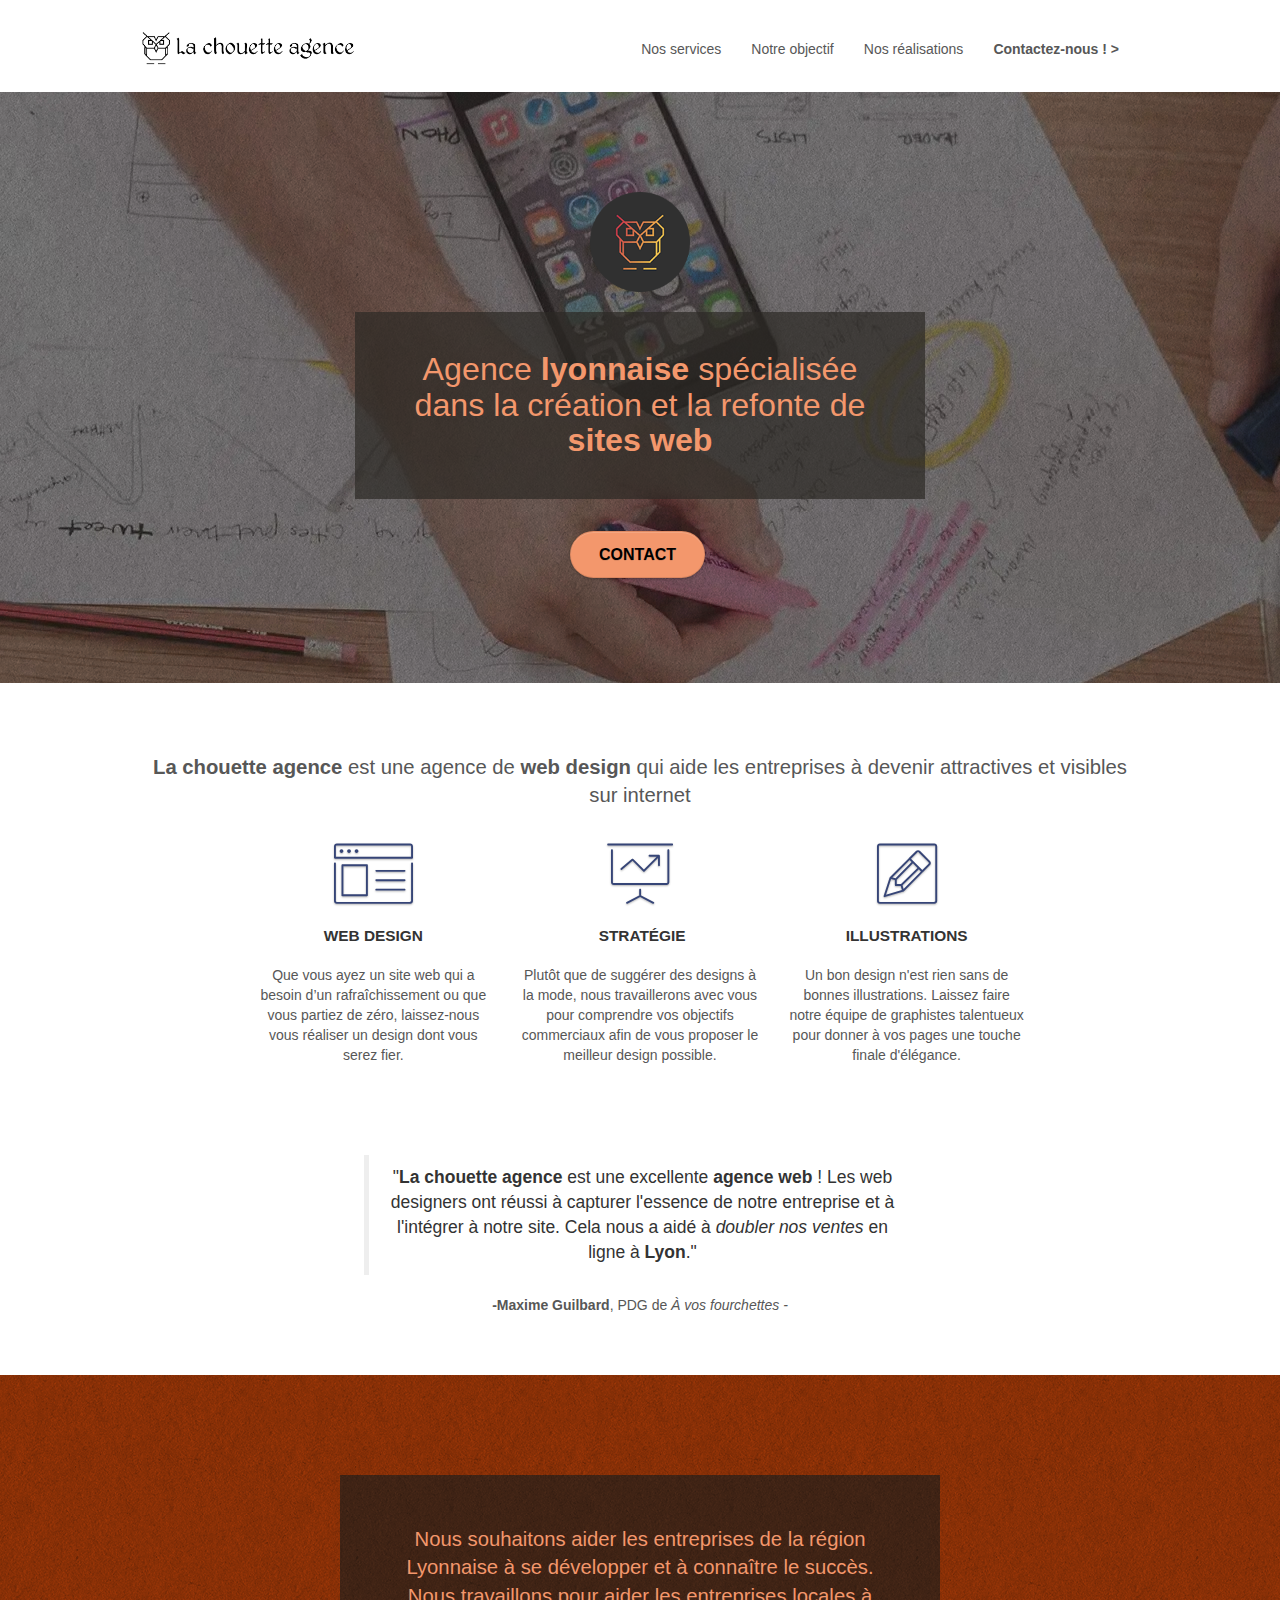
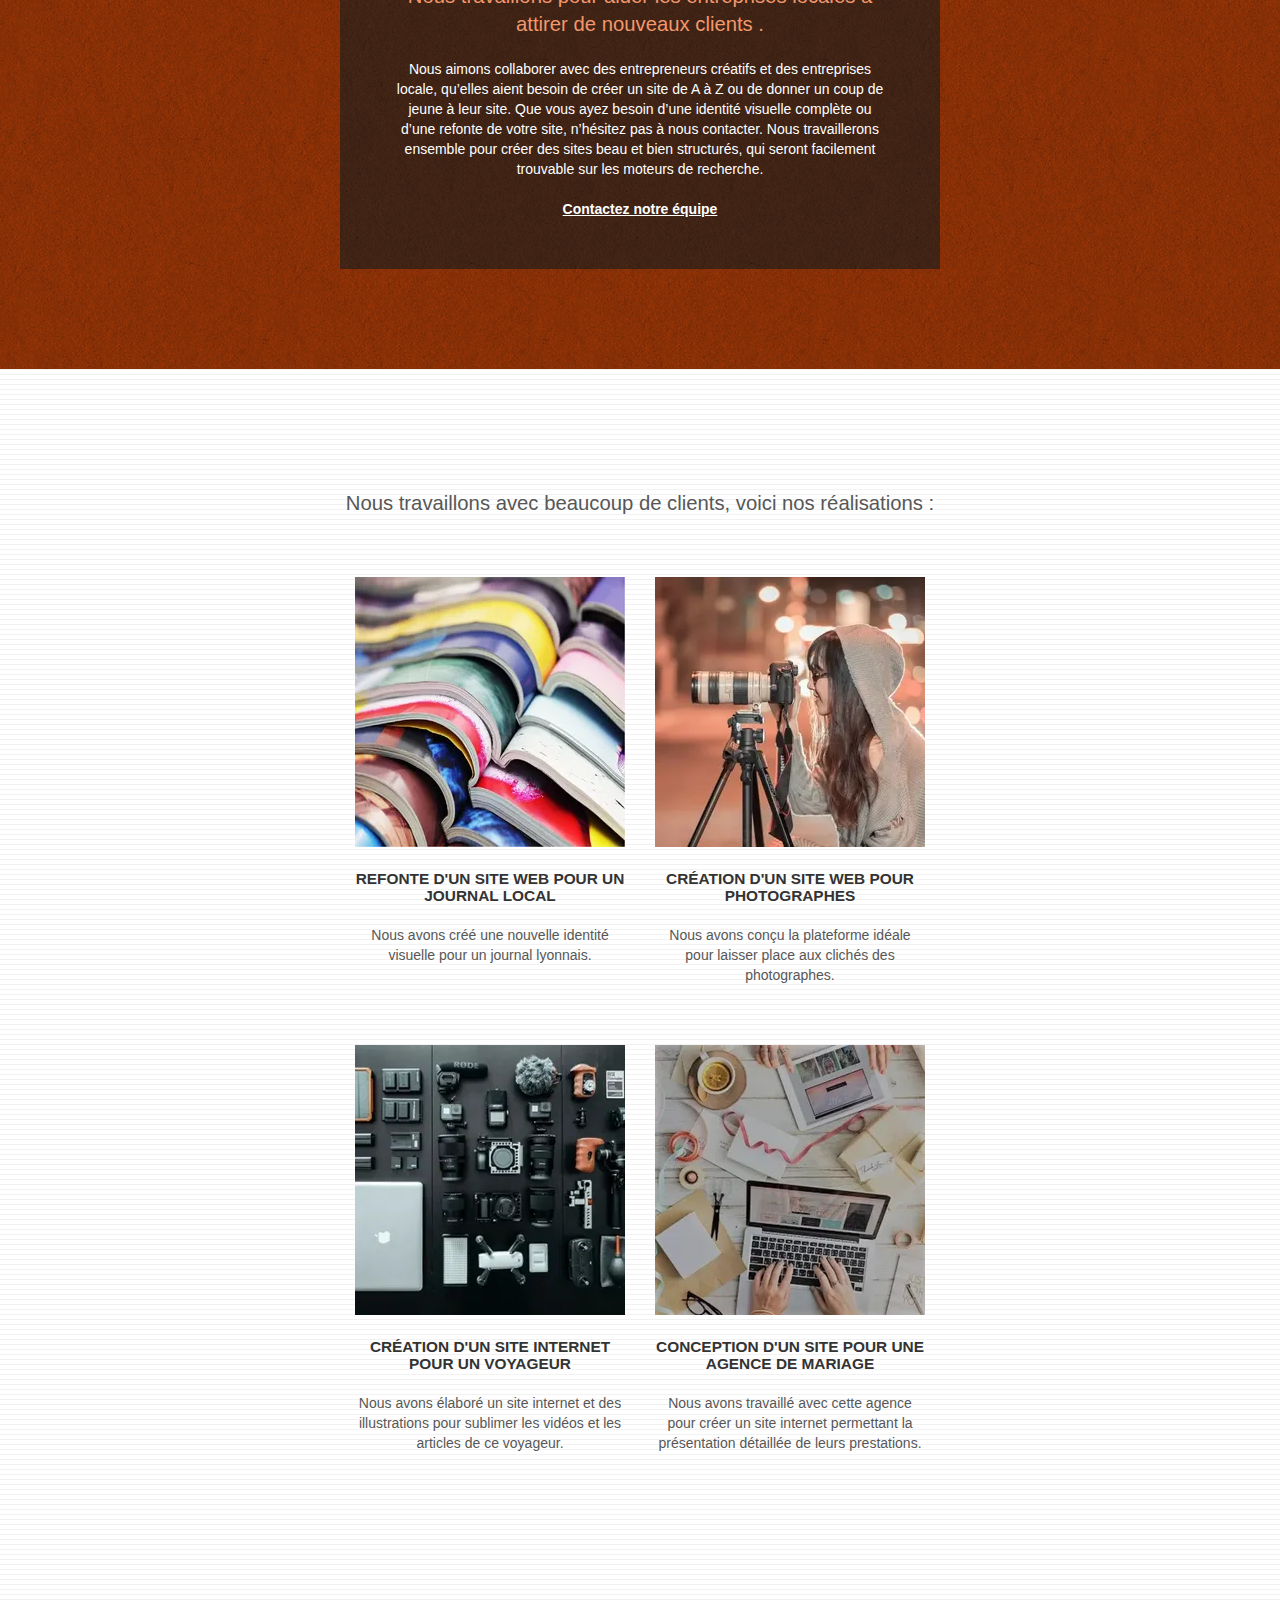
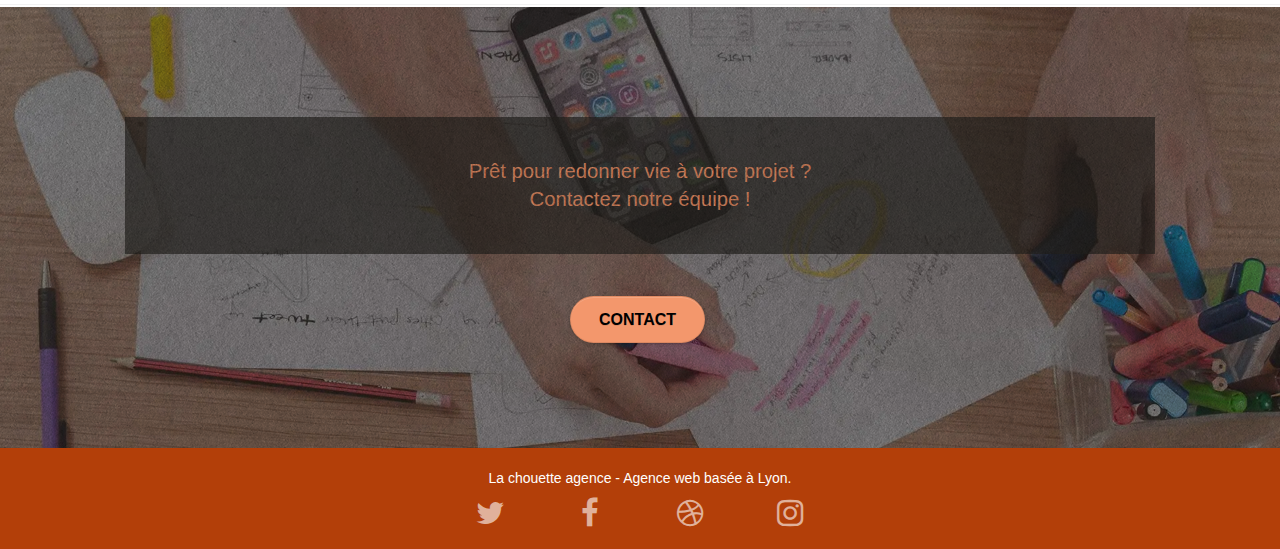
<file: index.html>
<!doctype html>
<html lang="fr">
<head>
    <meta charset="utf-8">
    <meta name="description" content="Rendez votre entreprise visible sur Internet ! La Chouette Agence à Lyon vous accompagne tout au long de votre projet pour optimiser votre site web">
    <meta name="viewport" content="width=device-width, initial-scale=1.0, viewport-fit=cover">
    <link rel="shortcut icon" type="image/webp" href="favicon.webp">
    <link rel="canonical" href="https://o2caledonie.github.io/AudeSigura_4_07012021/index.html" />
	<link rel="stylesheet" type="text/css" href="./css/bootstrap.min.css">
	<link rel="stylesheet" type="text/css" href="style.css">
	<link rel="stylesheet" type="text/css" href="./css/font-awesome.min.css">
	<link rel="stylesheet" type="text/css" href="./css/et-line.min.css">
	
    
	<script src="./js/jquery-2.1.0.min.js" defer></script>
	<script src="./js/bootstrap.min.js" defer></script>
	<script src="./js/blocs.min.js" defer></script>
	<script src="./js/jquery.touchSwipe.min.js" defer></script>
	<script src="./js/gmaps.min.js" defer></script>

    <title>Agence web Lyon : création et refonte de site internet</title>

<!-- Analytics -->
 
<!-- Analytics END -->
    
</head>
<body>
<!-- Principal conteneur -->
<div class="page-container">
    
<!-- bloc-0 -->
<header class="bloc bgc-white l-bloc " id="bloc-0">
	<div class="container bloc-sm">
		<nav class="navbar row">
			<div class="navbar-header">
				<a class="navbar-brand" href="index.html" aria-label="Page d'accueil"><img src="img/la-chouette-agence.webp" alt="Logo texte entreprise web design La Chouette agence" height="40" width="214" /></a>
				<button id="nav-toggle" type="button" class="ui-navbar-toggle navbar-toggle" data-toggle="collapse" data-target=".navbar-1">
					<span class="sr-only">Toggle navigation</span><span class="icon-bar"></span><span class="icon-bar"></span><span class="icon-bar"></span>
				</button>
			</div>
			<div class="collapse navbar-collapse navbar-1 special-dropdown-nav">
				<div class="collapse navbar-collapse navbar-1 special-dropdown-nav">
					<ul class="site-navigation nav navbar-nav">
						<li><a href="#bloc-2-services">Nos services</a></li>
						<li><a href="#bloc-3-what-i-do">Notre objectif</a></li>
						<li><a href="#bloc-4-portfolio">Nos réalisations</a></li>
						<li><a href="contact.html"><strong>Contactez-nous ! &gt;</strong></a></li>
					</ul>
				</div>
			</div>
		</nav>
	</div>
</header>
<!-- bloc-0 END -->
<main>
<!-- bloc-1-presentation -->
<section class="bloc bgc-dark-slate-blue bg-banniere d-bloc bg-t-edge bloc-bg-texture texture-paper b-parallax" id="bloc-1-hero">
	<div class="container bloc-lg">
		<div class="row tight-width-whitespace">
			<div class="col-sm-12">
				<img src="img/logo.webp" class="center-block image-resize-mode" width="100" height="100" alt="Logo couleur entreprise web design de La chouette agence" />
				<h1 class="text-center hero-bloc-text tc-white black-background">
					Agence<strong> lyonnaise</strong> spécialisée dans la création et la refonte de <strong>sites web</strong>
				</h1>
				<div class="text-center">
					<a href="contact.html" class="btn btn-lg btn-clean btn-rd cta-hero btn-atomic-tangerine" id="cta-hero">Contact</a>
				</div>
			</div>
		</div>
	</div>
</section>
<!-- bloc-1-presentation END -->

<!-- bloc-2-services -->
<section class="bloc bgc-white l-bloc" id="bloc-2-services">
	<div class="container bloc-md">
		<div class="row">
			<div class="col-sm-12 text-center">
				<h2><strong>La chouette agence</strong> est une agence de <strong>web design</strong> qui aide les entreprises à devenir attractives et visibles sur internet</h2>
			</div>
		</div>
		<div class="row voffset-lg med-width-whitespace">
			<div class="col-sm-4">
				<div class="text-center">
					<span class="et-icon-browser sm-shadow icon-dark-slate-blue icons icon-lg"></span>
				</div>
				<h3 class="mg-md text-center">
					Web design
				</h3>
				<p class="text-center ">
					Que vous ayez un site web qui a besoin d&rsquo;un rafraîchissement ou que vous partiez de zéro, laissez-nous vous réaliser un design dont vous serez fier.
				</p>
			</div>
			<div class="col-sm-4">
				<div class="text-center">
					<span class="et-icon-presentation sm-shadow icon-dark-slate-blue icons icon-lg"></span>
				</div>
				<h3 class="mg-md text-center">
					&nbsp;Stratégie
				</h3>
				<p class="text-center ">
					Plutôt que de suggérer des designs à la mode, nous travaillerons avec vous pour comprendre vos objectifs commerciaux afin de vous proposer le meilleur design possible.<br>
				</p>
			</div>
			<div class="col-sm-4">
				<div class="text-center">
					<span class="et-icon-edit sm-shadow icon-dark-slate-blue icons icon-lg"></span>
				</div>
				<h3 class="mg-md text-center">
					Illustrations
				</h3>
				<p class="text-center ">
					Un bon design n'est rien sans de bonnes illustrations. Laissez faire notre équipe de graphistes talentueux pour donner à vos pages une touche finale d'élégance.
				</p>
			</div>
		</div>
		<div class="row voffset-lg voffset">
			<div class="col-xs-12 col-md-8 col-md-offset-2 text-center">
				<blockquote>"<strong>La chouette agence</strong> est une excellente <strong>agence web</strong> ! Les web designers ont réussi à capturer l'essence de notre entreprise et à l'intégrer à notre site. Cela nous a aidé à <em>doubler nos ventes</em> en ligne à <strong>Lyon</strong>."<br>
				</blockquote>
				<p><br><b>-Maxime Guilbard</b>, PDG de <em>&Agrave; vos fourchettes -</em></p>
			</div>
		</div>
	</div>
</section>
<!-- bloc-2-services END -->

<!-- bloc-3-what-i-do -->
<section class="bloc tc-white bgc-atomic-tangerine bg-presentation d-bloc bloc-bg-texture texture-paper b-parallax" id="bloc-3-what-i-do">
	<div class="container bloc-lg">
		<div class="row tight-width-whitespace black-background">
			<div class="col-sm-12">
				<h2 class="mg-md text-center tc-white">
					Nous souhaitons aider les entreprises de la région Lyonnaise à se développer et à connaître le succès. Nous travaillons pour aider les entreprises locales à attirer de nouveaux clients .<br>
				</h2>
				<p class="text-center white">
					Nous aimons collaborer avec des entrepreneurs créatifs et des entreprises locale, qu’elles aient besoin de créer un site de A à Z ou de donner un coup de jeune à leur site. Que vous ayez besoin d’une identité visuelle complète ou d’une refonte de votre site, n’hésitez pas à nous contacter. Nous travaillerons ensemble pour créer des sites beau et bien structurés, qui seront facilement trouvable sur les moteurs de recherche. <br><br><a class="ltc-white bold-link" href="contact.html">Contactez notre équipe</a><br>
				</p>
			</div>
		</div>
	</div>
</section>
<!-- bloc-3-what-i-do END -->

<!-- bloc-4-portfolio -->
<section class="bloc bgc-white bg-lines-h2-bg bg-repeat l-bloc" id="bloc-4-portfolio">
	<div class="container bloc-lg">
		<div class="row">
			<div class="col-sm-12 text-center">
				<h2>Nous travaillons avec beaucoup de clients, voici nos réalisations :</h2>
			</div>
		</div>
		<div class="row tight-width-whitespace portfolio-row">
			<div class="col-sm-6">
				<a href="#" data-lightbox="img/journal.webp" data-gallery-id="gallery-1" data-caption="Refonte d'un site web pour un journal local" data-frame="snapshot-lb"><img src="img/journal.webp" width="1000" height="1000" alt="journaux de couleur représentant différentes identités visuelles" class="img-responsive portfolio-thumb" /></a>
				<h3 class="mg-md text-center">
					Refonte d'un site web pour un journal local
				</h3>
				<p class="text-center">
					Nous avons créé une nouvelle identité visuelle pour un journal lyonnais.
				</p>
			</div>
			<div class="col-sm-6">
				<a href="#" data-lightbox="img/photographe.webp" data-gallery-id="gallery-1" data-caption="Création d'un site web pour photographes" data-frame="snapshot-lb"><img src="img/photographe.webp" width="1000" height="1000" class="img-responsive portfolio-thumb" alt="Clichée d'une photographe professionnelle" /></a>
				<h3 class="mg-md text-center">
					Création d'un site web pour photographes
				</h3>
				<p class="text-center">
					Nous avons conçu la plateforme idéale pour laisser place aux clichés des photographes.
				</p>
			</div>
		</div>
		<div class="row tight-width-whitespace portfolio-row">
			<div class="col-sm-6">
				<a href="#" data-lightbox="img/voyageur.webp" data-gallery-id="gallery-1" data-caption="Création d'un site internet pour un voyageur" data-frame="snapshot-lb"><img src="img/voyageur.webp" width="1000" height="1000" class="img-responsive portfolio-thumb" alt="Matériel technique informatique audiovisuel pour éditer des vidéos et des articles illustrés"/></a>
				<h3 class="mg-md text-center">
					Création d'un site internet pour un voyageur
				</h3>
				<p class="text-center">
					Nous avons élaboré un site internet et des illustrations pour sublimer les vidéos et les articles de ce voyageur.
				</p>
			</div>
			<div class="col-sm-6">
				<a href="#" data-lightbox="img/mariage.webp" data-gallery-id="gallery-1" data-caption="Conception d'un site pour une agence de mariage" data-frame="snapshot-lb"><img src="img/mariage.webp" width="1000" height="1000" class="img-responsive portfolio-thumb" alt="personnes préparant un mariage en regardant les prestations sur le site internet" /></a>
				<h3 class="mg-md text-center">
					Conception d'un site pour une agence de mariage
				</h3>
				<p class="text-center">
					Nous avons travaillé avec cette agence pour créer un site internet permettant la présentation détaillée de leurs prestations.
				</p>
			</div>
		</div>
	</div>
</section>
<!-- bloc-4-portfolio END -->

<!-- bloc-5-cta -->
<section class="bloc bgc-dark-slate-blue bg-banniere d-bloc bloc-bg-texture texture-paper" id="bloc-5-cta">
	<div class="container bloc-lg">
		<div class="row">
			<h2 class="mg-md text-center tc-white black-background">
				Prêt pour redonner vie à votre projet ?<br>Contactez notre équipe !
			</h2>
			<div class="col-sm-12 text-center">
				<a href="contact.html" class="btn btn-atomic-tangerine btn-clean btn-rd btn-lg cta-hero">Contact</a>
			</div>
		</div>
	</div>
</section>
<!-- bloc-5-cta END -->
</main>
<!-- Footer - bloc-8 -->
<footer class="bloc bgc-atomic-tangerine d-bloc" id="bloc-8">
	<div class="container bloc-sm">
		<div class="row">
			<div class="col-sm-12">
				<p class="text-center white">
					La chouette agence - Agence web basée à Lyon.<br>
				</p>
				<div class="row row-no-gutters social">
					<div class="col-xs-3">
						<div class="text-center">
							<a class="social" href="index.html" aria-label="Twitter"><span class="fa fa-twitter icon-md"></span></a>
						</div>
					</div>
					<div class="col-xs-3">
						<div class="text-center">
							<a class="social" href="index.html" aria-label="Facebook"><span class="fa fa-facebook icon-md"></span></a>
						</div>
					</div>
					<div class="col-xs-3">
						<div class="text-center">
							<a class="social" href="index.html" aria-label="Dribble"><span class="fa fa-dribbble icon-md"></span></a>
						</div>
					</div>
					<div class="col-xs-3">
						<div class="text-center">
							<a class="social" href="index.html" aria-label="Instagram"><span class="fa fa-instagram icon-md"></span></a>
						</div>
					</div>
				</div>
			</div>
		</div>
	</div>
</footer>
<!-- Footer - bloc-8 END -->

</div>
<!-- Principal conteneur END -->
    

</body>
</html>
</file>
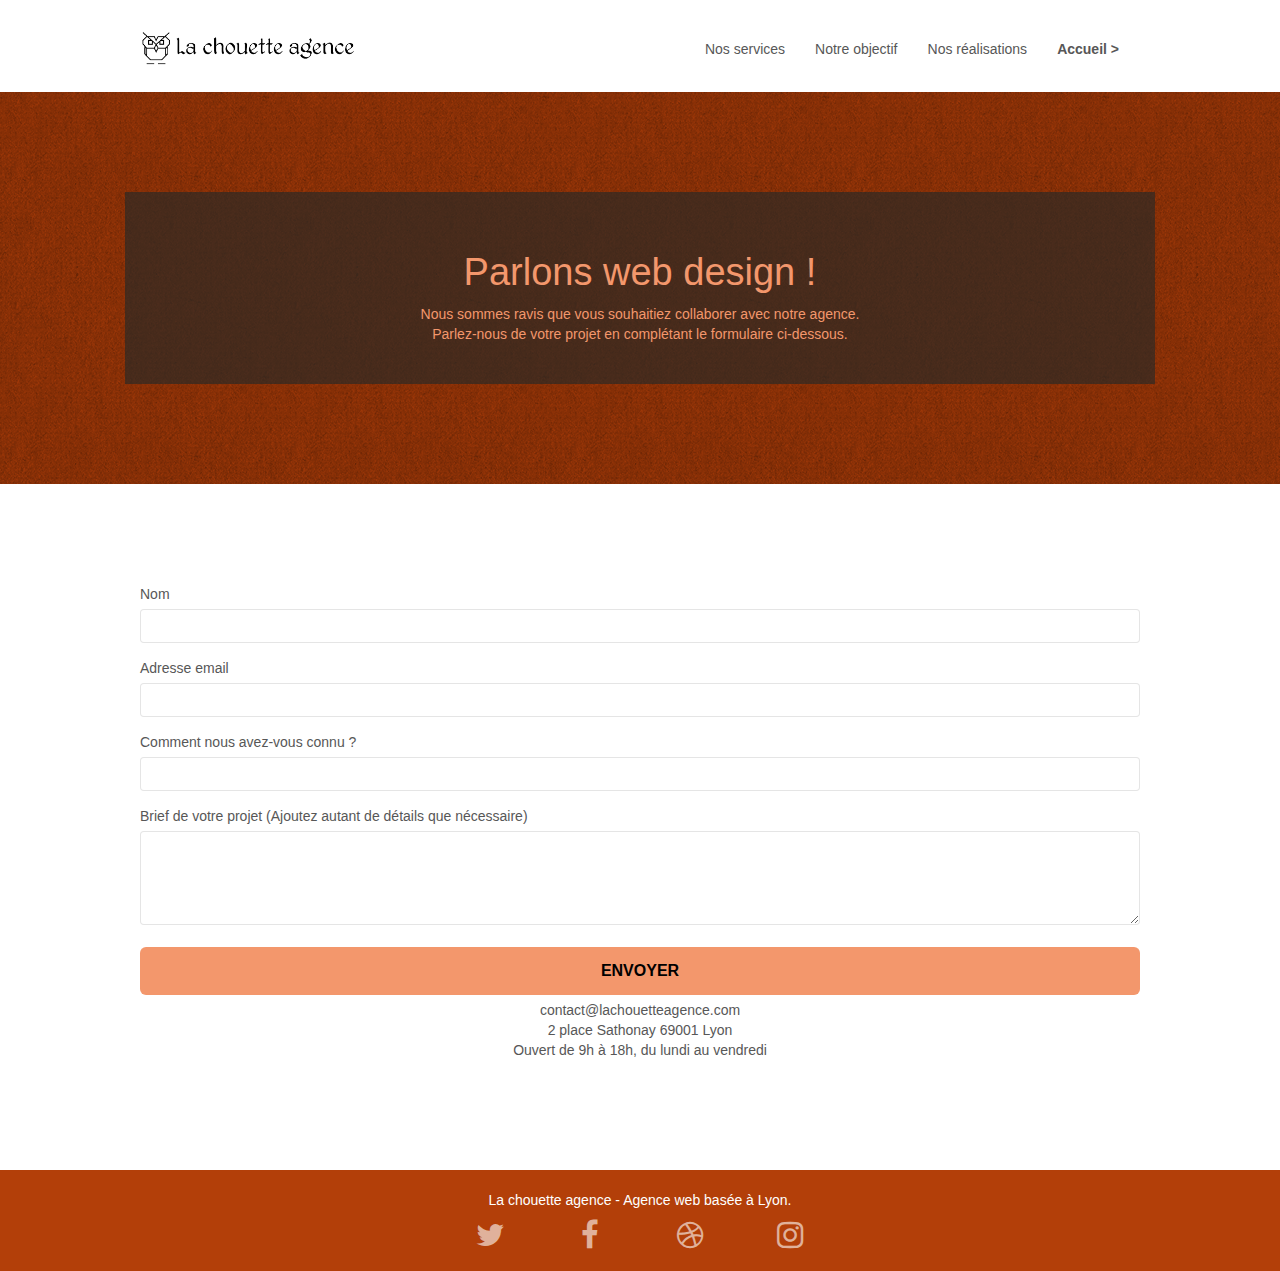
<file: contact.html>
<!doctype html>
<html lang="fr">
<head>
    <meta charset="utf-8">
    <meta name="description" content="Rendez votre entreprise visible sur Internet ! La Chouette Agence à Lyon vous accompagne tout au long de votre projet pour optimiser votre site web">
    <meta name="viewport" content="width=device-width, initial-scale=1.0, viewport-fit=cover">
    <link rel="shortcut icon" type="image/webp" href="favicon.webp">
    
	<link rel="stylesheet" type="text/css" href="./css/bootstrap.min.css">
	<link rel="stylesheet" type="text/css" href="style.css">
	<link rel="stylesheet" type="text/css" href="./css/font-awesome.min.css">
	<link rel="stylesheet" type="text/css" href="./css/et-line.min.css">
	
    
	<script src="./js/jquery-2.1.0.min.js"defer></script>
	<script src="./js/bootstrap.min.js" defer></script>
	<script src="./js/blocs.min.js"defer></script>
	<script src="./js/jqBootstrapValidation.min.js"defer></script>
	<script src="./js/formHandler.min.js"defer></script>

    <title>Contactez la Chouette Agence pour votre projet de site web</title>

<!-- Analytics -->
 
<!-- Analytics END -->
    
</head>
<body>
<!-- Principal conteneur -->
<div class="page-container">
    
<!-- bloc-0 -->
<header class="bloc bgc-white l-bloc " id="bloc-0">
	<div class="container bloc-sm">
		<nav class="navbar row">
			<div class="navbar-header">
				<a class="navbar-brand" href="index.html"><img src="img/la-chouette-agence.webp" alt="Logo texte entreprise web design La Chouette agence" height="40" width="214"/></a>
				<button id="nav-toggle" type="button" class="ui-navbar-toggle navbar-toggle" data-toggle="collapse" data-target=".navbar-1">
					<span class="sr-only">Toggle navigation</span><span class="icon-bar"></span><span class="icon-bar"></span><span class="icon-bar"></span>
				</button>
			</div>
			<div class="collapse navbar-collapse navbar-1 special-dropdown-nav">
				<div class="collapse navbar-collapse navbar-1 special-dropdown-nav">
					<ul class="site-navigation nav navbar-nav">
						<li><a href="index.html#bloc-2-services">Nos services</a></li>
						<li><a href="index.html#bloc-3-what-i-do">Notre objectif</a></li>
						<li><a href="index.html#bloc-4-portfolio">Nos réalisations</a></li>
						<li><a href="index.html"><strong>Accueil &gt;</strong></a></li>
					</ul>
				</div>
			</div>
		</nav>
	</div>
</header>
<!-- bloc-0 END -->

<!-- bloc-6 -->
<section class="bloc bg-dots-bg bg-repeat bgc-atomic-tangerine d-bloc bloc-bg-texture texture-paper" id="bloc-6">
	<div class="container bloc-lg">
		<div class="row">
			<div class="col-sm-12 black-background">
				<h1 class="text-center hero-bloc-text tc-white">Parlons web design !</h1>
				<p class="text-center mg-lg tc-white tight-width-whitespace">
					Nous sommes ravis que vous souhaitiez collaborer avec notre agence.<br>
					Parlez-nous de votre projet en complétant le formulaire ci-dessous.
				</p>
			</div>
		</div>
	</div>
</section>
<!-- bloc-6 END -->

<!-- bloc-7 -->
<section class="bloc bgc-white l-bloc" id="bloc-7">
	<div class="container bloc-lg">
		<div class="row">
			<div class="col-sm-12">
				<form id="form_1" novalidate success-msg="Your message has been sent." fail-msg="Sorry it seems that our mail server is not responding, Sorry for the inconvenience!">
					<div class="form-group">
						<label for="name">Nom</label>
						<input id="name" class="form-control" required />
					</div>
					<div class="form-group">
						<label for="email">Adresse email</label>
						<input id="email" class="form-control" type="email" required />
					</div>
					<div class="form-group">
						<label for="input_504">Comment nous avez-vous connu ?</label>
						<input class="form-control" type="email" required id="input_504" />
					</div>
					<div class="form-group">
						<label for="message">Brief de votre projet (Ajoutez autant de détails que nécessaire)<br></label>
						<textarea id="message" class="form-control" rows="4" cols="50" required></textarea>
					</div> 
					<button class="bloc-button btn btn-lg btn-block cta-hero btn-atomic-tangerine" type="submit">
						Envoyer
					</button>
				</form>
			</div>
			<div class="col-sm-12">
				<p class="text-center">
					contact@lachouetteagence.com<br>2 place Sathonay 69001 Lyon<br>Ouvert de 9h à 18h, du lundi au vendredi<br>
				</p>
			</div>
		</div>
	</div>
</section>
<!-- bloc-7 END -->

<!-- ScrollToTop Button -->
<a class="bloc-button btn btn-d scrollToTop" onclick="scrollToTarget('1')"><span class="fa fa-chevron-up"></span></a>
<!-- ScrollToTop Button END-->


<!-- Footer - bloc-8 -->
<footer class="bloc bgc-atomic-tangerine d-bloc" id="bloc-8">
	<div class="container bloc-sm">
		<div class="row">
			<div class="col-sm-12">
				<p class="text-center white">
					La chouette agence - Agence web basée à Lyon.<br>
				</p>
				<div class="row row-no-gutters social">
					<div class="col-xs-3">
						<div class="text-center">
							<a class="social" href="index.html" aria-label="Twitter"><span class="fa fa-twitter icon-md"></span></a>
						</div>
					</div>
					<div class="col-xs-3">
						<div class="text-center">
							<a class="social" href="index.html" aria-label="Facebook"><span class="fa fa-facebook icon-md"></span></a>
						</div>
					</div>
					<div class="col-xs-3">
						<div class="text-center">
							<a class="social" href="index.html" aria-label="Dribble"><span class="fa fa-dribbble icon-md"></span></a>
						</div>
					</div>
					<div class="col-xs-3">
						<div class="text-center">
							<a class="social" href="index.html" aria-label="Instagram"><span class="fa fa-instagram icon-md"></span></a>
						</div>
					</div>
				</div>
			</div>
		</div>
	</div>
</footer>
<!-- Footer - bloc-8 END -->

</div>
<!-- Principal conteneur END -->
    

</body>
</html>
</file>
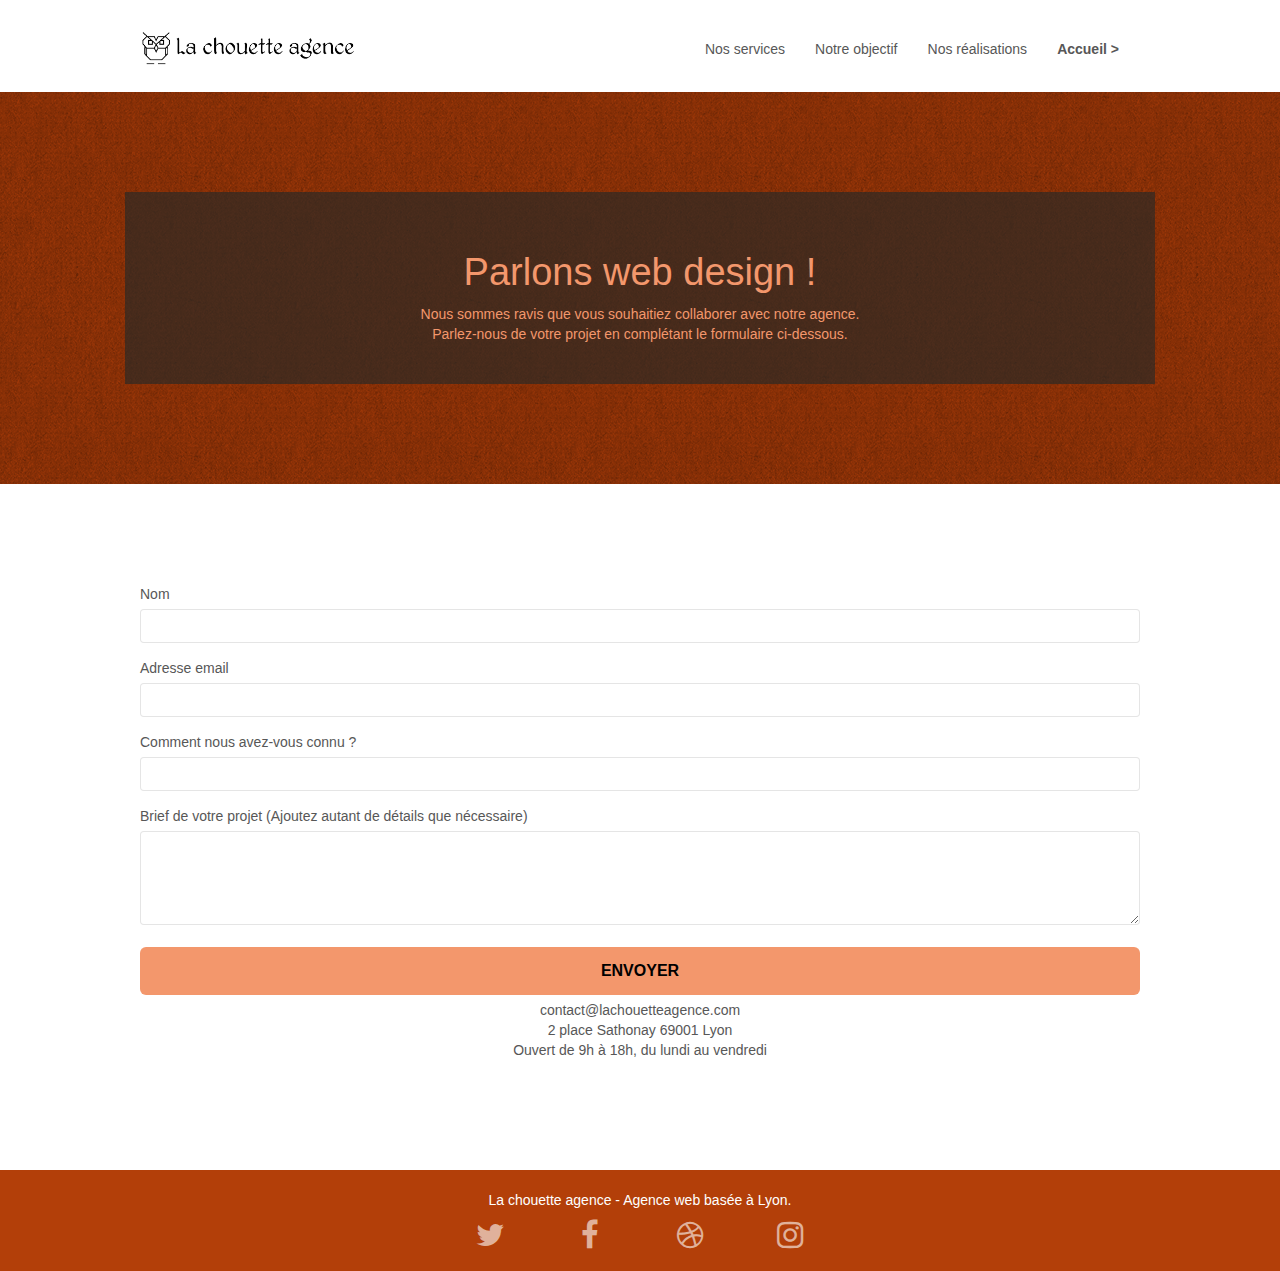
<file: page2.html>
<!doctype html>
<html lang="fr">
<head>
    <meta charset="utf-8">
    <meta name="description" content="Rendez votre entreprise visible sur Internet ! La Chouette Agence à Lyon vous accompagne tout au long de votre projet pour optimiser votre site web">
    <meta name="viewport" content="width=device-width, initial-scale=1.0, viewport-fit=cover">
    <link rel="shortcut icon" type="image/png" href="favicon.jpg">
    
	<link rel="stylesheet" type="text/css" href="./css/bootstrap.min.css">
	<link rel="stylesheet" type="text/css" href="style.css">
	<link rel="stylesheet" type="text/css" href="./css/font-awesome.min.css">
	<link rel="stylesheet" type="text/css" href="./css/et-line.min.css">
	
    
	<script src="./js/jquery-2.1.0.min.js"defer></script>
	<script src="./js/bootstrap.min.js" defer></script>
	<script src="./js/blocs.min.js"defer></script>
	<script src="./js/jqBootstrapValidation.min.js"defer></script>
	<script src="./js/formHandler.min.js"defer></script>

    <title>Contactez la Chouette Agence pour votre projet de site web</title>

<!-- Analytics -->
 
<!-- Analytics END -->
    
</head>
<body>
<!-- Principal conteneur -->
<div class="page-container">
    
<!-- bloc-0 -->
<header class="bloc bgc-white l-bloc " id="bloc-0">
	<div class="container bloc-sm">
		<nav class="navbar row">
			<div class="navbar-header">
				<a class="navbar-brand" href="index.html"><img src="img/la-chouette-agence.webp" alt="Logo texte entreprise web design La Chouette agence" height="40" width="214"/></a>
				<button id="nav-toggle" type="button" class="ui-navbar-toggle navbar-toggle" data-toggle="collapse" data-target=".navbar-1">
					<span class="sr-only">Toggle navigation</span><span class="icon-bar"></span><span class="icon-bar"></span><span class="icon-bar"></span>
				</button>
			</div>
			<div class="collapse navbar-collapse navbar-1 special-dropdown-nav">
				<div class="collapse navbar-collapse navbar-1 special-dropdown-nav">
					<ul class="site-navigation nav navbar-nav">
						<li><a href="index.html#bloc-2-services">Nos services</a></li>
						<li><a href="index.html#bloc-3-what-i-do">Notre objectif</a></li>
						<li><a href="index.html#bloc-4-portfolio">Nos réalisations</a></li>
						<li><a href="index.html"><strong>Accueil &gt;</strong></a></li>
					</ul>
				</div>
			</div>
		</nav>
	</div>
</header>
<!-- bloc-0 END -->

<!-- bloc-6 -->
<section class="bloc bg-dots-bg bg-repeat bgc-atomic-tangerine d-bloc bloc-bg-texture texture-paper" id="bloc-6">
	<div class="container bloc-lg">
		<div class="row">
			<div class="col-sm-12 black-background">
				<h1 class="text-center hero-bloc-text tc-white">Parlons web design !</h1>
				<p class="text-center mg-lg tc-white tight-width-whitespace">
					Nous sommes ravis que vous souhaitiez collaborer avec notre agence.<br>
					Parlez-nous de votre projet en complétant le formulaire ci-dessous.
				</p>
			</div>
		</div>
	</div>
</section>
<!-- bloc-6 END -->

<!-- bloc-7 -->
<section class="bloc bgc-white l-bloc" id="bloc-7">
	<div class="container bloc-lg">
		<div class="row">
			<div class="col-sm-12">
				<form id="form_1" novalidate success-msg="Your message has been sent." fail-msg="Sorry it seems that our mail server is not responding, Sorry for the inconvenience!">
					<div class="form-group">
						<label for="name">Nom</label>
						<input id="name" class="form-control" required />
					</div>
					<div class="form-group">
						<label for="email">Adresse email</label>
						<input id="email" class="form-control" type="email" required />
					</div>
					<div class="form-group">
						<label for="input_504">Comment nous avez-vous connu ?</label>
						<input class="form-control" type="email" required id="input_504" />
					</div>
					<div class="form-group">
						<label for="message">Brief de votre projet (Ajoutez autant de détails que nécessaire)<br></label>
						<textarea id="message" class="form-control" rows="4" cols="50" required></textarea>
					</div> 
					<button class="bloc-button btn btn-lg btn-block cta-hero btn-atomic-tangerine" type="submit">
						Envoyer
					</button>
				</form>
			</div>
			<div class="col-sm-12">
				<p class="text-center">
					contact@lachouetteagence.com<br>2 place Sathonay 69001 Lyon<br>Ouvert de 9h à 18h, du lundi au vendredi<br>
				</p>
			</div>
		</div>
	</div>
</section>
<!-- bloc-7 END -->

<!-- ScrollToTop Button -->
<a class="bloc-button btn btn-d scrollToTop" onclick="scrollToTarget('1')"><span class="fa fa-chevron-up"></span></a>
<!-- ScrollToTop Button END-->


<!-- Footer - bloc-8 -->
<footer class="bloc bgc-atomic-tangerine d-bloc" id="bloc-8">
	<div class="container bloc-sm">
		<div class="row">
			<div class="col-sm-12">
				<p class="text-center white">
					La chouette agence - Agence web basée à Lyon.<br>
				</p>
				<div class="row row-no-gutters social">
					<div class="col-xs-3">
						<div class="text-center">
							<a class="social" href="index.html" aria-label="Twitter"><span class="fa fa-twitter icon-md"></span></a>
						</div>
					</div>
					<div class="col-xs-3">
						<div class="text-center">
							<a class="social" href="index.html" aria-label="Facebook"><span class="fa fa-facebook icon-md"></span></a>
						</div>
					</div>
					<div class="col-xs-3">
						<div class="text-center">
							<a class="social" href="index.html" aria-label="Dribble"><span class="fa fa-dribbble icon-md"></span></a>
						</div>
					</div>
					<div class="col-xs-3">
						<div class="text-center">
							<a class="social" href="index.html" aria-label="Instagram"><span class="fa fa-instagram icon-md"></span></a>
						</div>
					</div>
				</div>
			</div>
		</div>
	</div>
</footer>
<!-- Footer - bloc-8 END -->

</div>
<!-- Principal conteneur END -->
    

</body>
</html>
</file>
<file: style.css>
body {
    margin: 0;
    padding: 0;
    background: #FFF;
    overflow-x: hidden;
    -webkit-font-smoothing: antialiased;
    -moz-osx-font-smoothing: grayscale;
}

a,
button {
    transition: all .3s ease-in-out;
}

a:focus{
    outline: 3px dotted #b33f09;
    font-weight: 600;
}

a:hover {
    text-decoration: none;
    cursor: pointer;
    font-weight: 600;
}

#page-loading-blocs-notifaction {
    position: fixed;
    top: 0;
    bottom: 0;
    width: 100%;
    z-index: 100000;
    background: #FFFFFF url("img/pageload-spinner.gif") no-repeat center center;
}

.bloc {
    width: 100%;
    clear: both;
    background: 50% 50% no-repeat;
    padding: 0 50px;
    -webkit-background-size: cover;
    -moz-background-size: cover;
    -o-background-size: cover;
    background-size: cover;
    position: relative;
}

.bloc .container {
    padding-left: 0;
    padding-right: 0;
}

.bloc-lg {
    padding: 100px 50px;
}

.bloc-md {
    padding: 50px;
}

.bloc-sm {
    padding: 20px 50px;
}

.bg-center,
.bg-l-edge,
.bg-r-edge,
.bg-t-edge,
.bg-b-edge,
.bg-tl-edge,
.bg-bl-edge,
.bg-tr-edge,
.bg-br-edge,
.bg-repeat {
    -webkit-background-size: auto!important;
    -moz-background-size: auto!important;
    -o-background-size: auto!important;
    background-size: auto!important;
}

.bg-repeat {
    background: repeat;
}

.bg-t-edge {
    background: top no-repeat;
}

.bloc-bg-texture::before {
    content: "";
    background-size: 2px 2px;
    position: absolute;
    top: 0;
    bottom: 0;
    left: 0;
    right: 0;
}

.texture-paper::before {
    background: url("img/texture-paper.webp");
    background-size: 280px 280px;
}

.b-parallax {
    background-attachment: fixed;
}

.d-bloc {
    color: rgba(255, 255, 255, .7);
}

.d-bloc button:hover {
    color: rgba(255, 255, 255, .9);
}

.d-bloc .icon-round,
.d-bloc .icon-square,
.d-bloc .icon-rounded,
.d-bloc .icon-semi-rounded-a,
.d-bloc .icon-semi-rounded-b {
    border-color: rgba(255, 255, 255, .9);
}

.d-bloc .divider-h span {
    border-color: rgba(255, 255, 255, .2);
}

.d-bloc .a-btn,
.d-bloc .navbar a,
.d-bloc .navbar-brand,
.d-bloc a .icon-sm,
.d-bloc a .icon-md,
.d-bloc a .icon-lg,
.d-bloc a .icon-xl,
.d-bloc h1 a,
.d-bloc h2 a,
.d-bloc h3 a,
.d-bloc h4 a,
.d-bloc h5 a,
.d-bloc h6 a,
.d-bloc p a {
    color: rgba(255, 255, 255, .6);
}

.d-bloc a:focus .icon-md{
    color:#ffffff;
}

.d-bloc .a-btn:hover,
.d-bloc .navbar a:hover,
.d-bloc .navbar-brand:hover,
.d-bloc a:hover .icon-sm,
.d-bloc a:hover .icon-md,
.d-bloc a:hover .icon-lg,
.d-bloc a:hover .icon-xl,
.d-bloc h1 a:hover,
.d-bloc h2 a:hover,
.d-bloc h3 a:hover,
.d-bloc h4 a:hover,
.d-bloc h5 a:hover,
.d-bloc h6 a:hover,
.d-bloc p a:hover {
    color: rgba(255, 255, 255, 1);
}

.d-bloc .navbar-toggle .icon-bar {
    background: rgba(255, 255, 255, 1);
}

.d-bloc .btn-wire,
.d-bloc .btn-wire:hover {
    color: rgba(255, 255, 255, 1);
    border-color: rgba(255, 255, 255, 1);
}

.d-bloc .panel {
    color: rgba(0, 0, 0, .5);
}

.d-bloc .panel button:hover {
    color: rgba(0, 0, 0, .7);
}

.d-bloc .panel icon {
    border-color: rgba(0, 0, 0, .7);
}

.d-bloc .panel .divider-h span {
    border-color: rgba(0, 0, 0, .1);
}

.d-bloc .panel .a-btn {
    color: rgba(0, 0, 0, .6);
}

.d-bloc .panel .a-btn:hover {
    color: rgba(0, 0, 0, 1);
}

.d-bloc .panel .btn-wire,
.d-bloc .panel .btn-wire:hover {
    color: rgba(0, 0, 0, .7);
    border-color: rgba(0, 0, 0, .3);
}

.d-bloc .panel,
.l-bloc {
    color: rgba(0, 0, 0, .5);
}

.d-bloc .panel button:hover,
.l-bloc button:hover {
    color: rgba(0, 0, 0, .7);
}

.l-bloc .icon-round,
.l-bloc .icon-square,
.l-bloc .icon-rounded,
.l-bloc .icon-semi-rounded-a,
.l-bloc .icon-semi-rounded-b {
    border-color: rgba(0, 0, 0, .7);
}

.d-bloc .panel .divider-h span,
.l-bloc .divider-h span {
    border-color: rgba(0, 0, 0, .1);
}

.d-bloc .panel .a-btn,
.l-bloc .a-btn,
.l-bloc .navbar a,
.l-bloc .navbar-brand,
.l-bloc a .icon-sm,
.l-bloc a .icon-md,
.l-bloc a .icon-lg,
.l-bloc a .icon-xl,
.l-bloc h1 a,
.l-bloc h2 a,
.l-bloc h3 a,
.l-bloc h4 a,
.l-bloc h5 a,
.l-bloc h6 a,
.l-bloc p a {
    color: rgba(0, 0, 0, .6);
}

.d-bloc .panel .a-btn:hover,
.l-bloc .a-btn:hover,
.l-bloc .navbar a:hover,
.l-bloc .navbar-brand:hover,
.l-bloc a:hover .icon-sm,
.l-bloc a:hover .icon-md,
.l-bloc a:hover .icon-lg,
.l-bloc a:hover .icon-xl,
.l-bloc h1 a:hover,
.l-bloc h2 a:hover,
.l-bloc h3 a:hover,
.l-bloc h4 a:hover,
.l-bloc h5 a:hover,
.l-bloc h6 a:hover,
.l-bloc p a:hover {
    color: rgba(0, 0, 0, 1);
}

.l-bloc .navbar-toggle .icon-bar {
    color: rgba(0, 0, 0, .6);
}

.d-bloc .panel .btn-wire,
.d-bloc .panel .btn-wire:hover,
.l-bloc .btn-wire,
.l-bloc .btn-wire:hover {
    color: rgba(0, 0, 0, .7);
    border-color: rgba(0, 0, 0, .3);
}

.voffset {
    margin-top: 30px;
}

.voffset-lg {
    margin-top: 80px;
}

blockquote {
    margin: 0 3em;
    color:#333333;
}

.row-no-gutters {
    margin-right: 0;
    margin-left: 0;
}

.row.row-no-gutters > [class^="col-"],
.row.row-no-gutters > [class*=" col-"] {
    padding-right: 0;
    padding-left: 0;
}

#bloc-1-hero h1 {
    font-size: 2.3em;
}

.navbar {
    margin-bottom: 0;
    z-index: 1;
}

.navbar-brand {
    height: auto;
    padding: 3px 15px;
    font-size: 25px;
    font-weight: normal;
    font-weight: 600;
    line-height: 44px;
}

.navbar-brand:hover{
    outline: 3px solid #b33f09;
    outline-offset: -5px;
}

.navbar-brand:focus {
    outline-offset: -5px;
}

.navbar-brand img {
    max-height: 200px;
    margin: 0 5px 0 0;
    display: inline;
}

.navbar-brand img[src$=svg] {
    min-width: 100px;
}

.nav-center .navbar-brand img {
    margin: 0;
}

.navbar .nav {
    padding-top: 2px;
    float: right;
    z-index: 1;
}

.nav > li {
    float: left;
    margin-top: 4px;
}

.navbar-nav{
    margin: 7.5px 0px;
}

.navbar-nav .open .dropdown-menu > li > a {
    text-align: inherit;
}

.nav > li a:hover,
.nav > li a:focus {
    background: #FFFFFF;
    outline: 3px dotted #b33f09;
    outline-offset: -6px;
}

.navbar-toggle {
    margin: 10px 10px 0 0;
    border: 0px;
}

.navbar-toggle:hover, .navbar-toggle:focus{
    background: transparent!important;
    outline: 3px solid #b33f09;
}

.navbar-toggle .icon-bar {
    background-color: rgba(0, 0, 0, .5);
    width: 26px;
}

.nav-invert .navbar .nav {
    float: left;
}

.nav-invert .navbar-header,
.nav-invert .navbar-brand {
    float: right;
    position: relative;
    z-index: 2;
}

@media (min-width: 768px) {
    .site-navigation {
        position: absolute;
        top: 35%;
        right: 20px;
        transform: translate(0, -50%);
        -webkit-transform: translateY(-50%);
    }
    .nav > li .dropdown-menu a,
    .nav > li .dropdown-menu a:hover {
        color: #484848;
    }
    .nav-invert .site-navigation {
        left: 0;
        right: 0;
    }
    .nav-center {
        text-align: center;
    }
    .nav-center .navbar-header {
        width: 100%;
    }
    .nav-center .navbar-header,
    .nav-center .navbar-brand,
    .nav-center .nav > li {
        float: none;
        display: inline-block;
    }
    .nav-center .site-navigation {
        position: relative;
        width: 100%;
        right: 0;
        margin-right: 0px;
        margin-top: 20px;
    }
    .nav-center.mini-nav .navbar-toggle {
        float: none;
        margin: 10px auto 0;
    }
}

.nav > li > .dropdown a {
    background: none!important;
    display: block;
    padding: 14px 15px;
}

nav .caret {
    margin: 0 5px;
}

.dropdown-menu .dropdown-menu {
    top: -8px;
    left: 100%;
}

.dropdown-menu .dropmenu-flow-right {
    top: 100%;
    left: 0;
    margin-left: -1px;
    border-top-left-radius: 0;
    border-top-right-radius: 0;
}

.dropdown-menu .dropdown span {
    border: 4px solid black;
    border-top-color: transparent;
    border-right-color: transparent;
    border-bottom-color: transparent;
    margin: 6px -5px 0 0!important;
    float: right;
}

.mg-md {
    margin-top: 10px;
    margin-bottom: 20px;
}

.mg-lg {
    margin-top: 10px;
    margin-bottom: 40px;
}

.btn {
    margin: 0 5px 5px 0;
}

.btn.pull-right {
    margin: 0 0 5px 5px;
}

.btn-d,
.btn-d:hover,
.btn-d:focus {
    color: #FFF;
    background: rgba(0, 0, 0, .3);
}

.btn-rd {
    border-radius: 40px;
}

.btn-clean {
    border: 1px solid rgba(0, 0, 0, .08);
    border-bottom-color: rgba(0, 0, 0, .1);
    text-shadow: 0 1px 0 rgba(0, 0, 1, .1);
    box-shadow: 0 1px 3px rgba(0, 0, 1, .25), inset 0 1px 0 0 rgba(255, 255, 255, .15);
}

.btn:focus {
    outline: 3px dotted #ffffff;
    outline-offset: 2px;
}

.icon-md {
    font-size: 2.2em!important;
}

.icon-lg {
    font-size: 4.3em!important;
}

form > .btn-atomic-tangerine:hover, form > .btn-atomic-tangerine:focus {
    outline: 3px dotted #b33f09;
    outline-offset: -2px;
}

.sm-shadow {
    text-shadow: 0 1px 2px rgba(0, 0, 0, .3);
}

.panel-sq,
.panel-sq .panel-heading,
.panel-sq .panel-footer {
    border-radius: 0;
}

.panel-rd {
    border-radius: 30px;
}

.panel-rd .panel-heading {
    border-radius: 29px 29px 0 0;
}

.panel-rd .panel-footer {
    border-radius: 0 0 29px 29px;
}

.form-control {
    border-color: rgba(0, 0, 0, .1);
    box-shadow: none;
}

.scrollToTop {
    width: 40px;
    height: 40px;
    position: fixed;
    bottom: 20px;
    right: 20px;
    opacity: 0;
    z-index: 500;
    transition: all .3s ease-in-out;
}

.scrollToTop span {
    margin-top: 6px;
}

.showScrollTop {
    font-size: 14px;
    opacity: 1;
}

a[data-lightbox] {
    position: relative;
    display: block;
    text-align: center;
}

a[data-lightbox]:hover::before {
    content: "+";
    font-family: "HelveticaNeue-Light", "Helvetica Neue Light", "Helvetica Neue", Helvetica, Arial;
    font-size: 32px;
    width: 50px;
    height: 50px;
    margin-left: -25px;
    border-radius: 50%;
    background: rgba(0, 0, 0, .6);
    color: #FFF;
    font-weight: 100;
    z-index: 1;
    position: absolute;
    top: 50%;
    transform: translateY(-50%);
    -webkit-transform: translateY(-50%);
}

a[data-lightbox]:hover img {
    opacity: 0.6;
    -webkit-animation-fill-mode: none;
    animation-fill-mode: none;
}

#lightbox-modal {
    display: flex;
    align-items: center;
}

#lightbox-modal .modal-dialog {
    width: 90%;
    max-width: 900px;
    margin: 0 auto 0;
}

#lightbox-modal .modal-dialog img {
    max-height: 90vh;
    margin: 0 auto;
}

.lightbox-caption {
    padding: 20px;
    color: #FFF;
    background: rgba(0, 0, 0, .5);
    position: absolute;
    left: 15px;
    right: 15px;
    bottom: 5px;
}

.close-lightbox {
    color: #FFF;
    font-size: 30px;
    position: absolute;
    top: 20px;
    right: 20px;
    z-index: 20;
    background: rgba(0, 0, 0, .5);
    border: none;
    line-height: 30px;
    padding: 0 9px 5px;
    opacity: 0.3;
}

.close-lightbox:hover,
.next-lightbox:hover,
.prev-lightbox:hover {
    opacity: 1.0;
    color: #FFF;
}

.next-lightbox,
.prev-lightbox {
    font-size: 20px;
    color: rgba(255, 255, 255, .9);
    background: rgba(0, 0, 0, .5);
    transition: all .2s ease-in-out;
    position: absolute;
    top: 45%;
    z-index: 1;
    opacity: 0.4;
}

.next-lightbox {
    padding: 6px 8px 1px 13px;
    right: 25px;
}

.prev-lightbox {
    padding: 6px 13px 1px 10px;
    left: 25px;
}

.snapshot-lb .modal-body {
    padding-bottom: 45px;
}

.snapshot-lb .lightbox-caption {
    padding: 0;
    color: rgba(0, 0, 0, .5);
    background: none;
}

h1,
h2,
h3,
h4,
h5,
h6,
p,
label,
.btn,
a {
    font-family: "helvetica";
    font-weight: 400;
    color: #575757!important;
}

.container {
    max-width: 1000px;
}

.hero-bloc-text {
    font-size: 38px;
}

.hero-bloc-text-sub {
    font-size: 36px;
}

.statement-bloc-text {
    line-height: 26px;
    font-style: italic;
    font-size: 20px;
    text-align: center;
    font-weight: lighter;
    max-width: 520px;
    margin: auto auto auto auto;
}

p {
    font-size: 1em;
}

.tight-width-whitespace {
    max-width: 600px;
    margin: auto auto auto auto;
}

.h1 {
    font-size: 1.5em;
    font-family: "Open Sans";
}

.cta-hero {
    margin-top: 22px;
    color: #FFFFFF!important;
    text-transform: uppercase;
    padding: 12px 28px 12px 28px;
    font-size: 16px;
    font-weight: 700;
}

.social {
    max-width: 400px;
    margin: auto auto auto auto;
}

.social:focus {
    outline: 2px dotted #ffffff !important;
    outline-offset: 2px;
}

h2 {
    font-size: 1.45em;
    line-height: 1.4em;
}

h3 {
    font-size: 1.1em;
    text-transform: uppercase;
    font-weight: 700;
    color: #333333!important;
}

.med-width-whitespace {
    max-width: 800px;
    margin: auto auto auto auto;
    box-shadow: 0px 0px 0px #000000;
}

h1 {
    color: #333333!important;
}

h4 {
    color: #333333!important;
}

.icons {
    margin-bottom: 14px;
    margin-top: 24px;
}

.white {
    color: #FFFFFF!important;
}

.portfolio-thumb {
    margin-bottom: 24px;
}

.portfolio-row {
    margin-bottom: 44px;
    margin-top: 50px;
}

.portfolio-row > .col-sm-6 a:focus {
    outline-offset: 5px;
}

.avatar {
    box-shadow: 0px 4px 9px rgba(0, 0, 0, 0.3);
}

.black-background {
    background-color: rgba(44, 42, 37, 0.7);
    padding: 40px 40px 40px 40px;
}

.bold-link {
    font-weight: 900;
    text-decoration: underline!important;
}

.bgc-white {
    background-color: #FFFFFF;
}

.bgc-dark-slate-blue {
    background-color: #364577;
}

.bgc-atomic-tangerine {
    background-color: #B33F09;
}

.tc-white {
    color: #F3976C!important;
}

.btn-atomic-tangerine {
    background: #F3976C;
    color: #000000!important;
}

.btn-atomic-tangerine:hover, .btn-atomic-tangerine:focus {
    background: #ffffff;
    color: #B33F09!important;
    text-decoration: underline;
}

.ltc-white {
    color: #FFFFFF!important;
}

.ltc-white:hover,.ltc-white:focus {
    color: #F3976C !important;
    outline: 2px dotted #ffffff;
    outline-offset: 4px;
    font-weight: 900;
}

.ltc-atomic-tangerine {
    color: #F3976C!important;
}

.ltc-atomic-tangerine:hover {
    color: #c27956!important;
}

.icon-dark-slate-blue {
    color: #364577!important;
    border-color: #364577!important;
}

.bg-dots-bg {
    background-image: url("img/dots-bg.webp");
}

.bg-lines-h2-bg {
    background-image: url("img/lines-h2-bg.webp");
}

.bg-banniere {
    background-image: url("img/la-chouette-agence-banniere.webp");
}

.bg-presentation {
    background-image: url("img/image-de-presentation.webp");
}

@media (max-width: 1024px) {
    .bloc {
        padding-left: 20px;
        padding-right: 20px;
    }
    .bloc.full-width-bloc,
    .bloc-tile-2.full-width-bloc .container,
    .bloc-tile-3.full-width-bloc .container,
    .bloc-tile-4.full-width-bloc .container {
        padding-left: 0;
        padding-right: 0;
    }
}

@media (max-width: 992px) and (min-width: 768px) {
    .navbar .nav {
        max-width: 80%
    }
    .nav-center.navbar .nav {
        max-width: 100%
    }
}

@media only screen and (min-width: 768px) and (max-width: 1024px) and (orientation: landscape) {
    .b-parallax {
        background-attachment: scroll;
    }
}

@media only screen and (min-width: 1024px) and (max-width: 1366px) and (-webkit-min-device-pixel-ratio: 1.5) {
    .b-parallax {
        background-attachment: scroll;
    }
}

@media (max-width: 991px) {
    .container {
        width: 100%;
    }
    .b-parallax {
        background-attachment: scroll;
    }
    .page-container,
    #hero-bloc {
        overflow-x: hidden;
        position: relative;
    }
    
    .bloc-group,
    .bloc-group .bloc {
        display: block;
        width: 100%;
    }
    .bloc-fill-screen .fill-bloc-top-edge,
    .bloc-fill-screen .fill-bloc-bottom-edge {
        padding: 0 20px;
    }
}

@media (max-width: 767px) {
    .page-container {
        overflow-x: hidden;
        position: relative;
    }
    h1,
    h2,
    h3,
    h4,
    h5,
    h6,
    p,
    #disqus_thread {
        padding-left: 10px!important;
        padding-right: 10px!important;
    }
    .b-parallax {
        background-attachment: scroll;
    }
    .navbar .nav {
        padding-top: 0;
        border-top: 1px solid rgba(0, 0, 0, .2);
        float: none!important;
    }
    .navbar.row {
        margin-left: 0;
        margin-right: 0;
    }
    .site-navigation {
        position: inherit;
        transform: none;
        -webkit-transform: none;
        -ms-transform: none;
    }
    .nav > li {
        margin-top: 0;
        border-bottom: 1px solid rgba(0, 0, 0, .1);
        background: rgba(0, 0, 0, .05);
        text-align: left;
        width: 100%;
    }
    .nav > li:hover {
        background: rgba(0, 0, 0, .08);
    }
    .dropdown .dropdown a .caret {
        float: none;
        margin: 5px 0 0 10px!important;
        border: 4px solid black;
        border-bottom-color: transparent;
        border-right-color: transparent;
        border-left-color: transparent;
    }
    #hero-bloc .navbar .nav {
        background: rgba(0, 0, 0, .8);
    }
    #hero-bloc .navbar .nav a {
        color: rgba(255, 255, 255, .6);
    }
    .hero {
        padding: 50px 0;
    }
    .hero-nav {
        left: -1px;
        right: -1px;
    }
    .navbar-collapse {
        padding: 0;
        overflow-x: hidden;
        -webkit-box-shadow: none;
        box-shadow: none;
    }
    .navbar-brand img {
        max-height: 40px;
        width: auto;
    }
    .nav-invert .navbar-header {
        float: none;
        width: 100%;
    }
    .nav-invert .navbar-toggle {
        float: left;
        margin-left: 10px;
    }
    .bloc {
        padding-left: 0;
        padding-right: 0;
    }
    .bloc-xxl,
    .bloc-xl,
    .bloc-lg {
        padding: 40px 0;
    }
    .bloc-sm,
    .bloc-md {
        padding-left: 0;
        padding-right: 0;
    }
    .bloc-tile-2 .container,
    .bloc-tile-3 .container,
    .bloc-tile-4 .container,
    .bloc-fill-screen .fill-bloc-top-edge,
    .bloc-fill-screen .fill-bloc-bottom-edge {
        padding-left: 0;
        padding-right: 0;
    }
    .a-block {
        padding: 0 10px;
    }
    .btn-dwn {
        display: none;
    }
    .voffset {
        margin-top: 5px;
    }
    .voffset-md {
        margin-top: 20px;
    }
    .voffset-lg {
        margin-top: 30px;
    }
    form {
        padding: 5px;
    }
    .close-lightbox {
        display: inline-block;
    }
    .blocsapp-device-iphone5 {
        background-size: 216px 425px;
        padding-top: 60px;
        width: 216px;
        height: 425px;
    }
    .blocsapp-device-iphone5 img {
        width: 180px;
        height: 320px;
    }
}

@media (max-width: 400px) {
    .bloc {
        padding-left: 0;
        padding-right: 0;
    }
}

@media (max-width: 767px) {
    .bloc-mob-center-text {
        text-align: center;
    }
}
</file>
